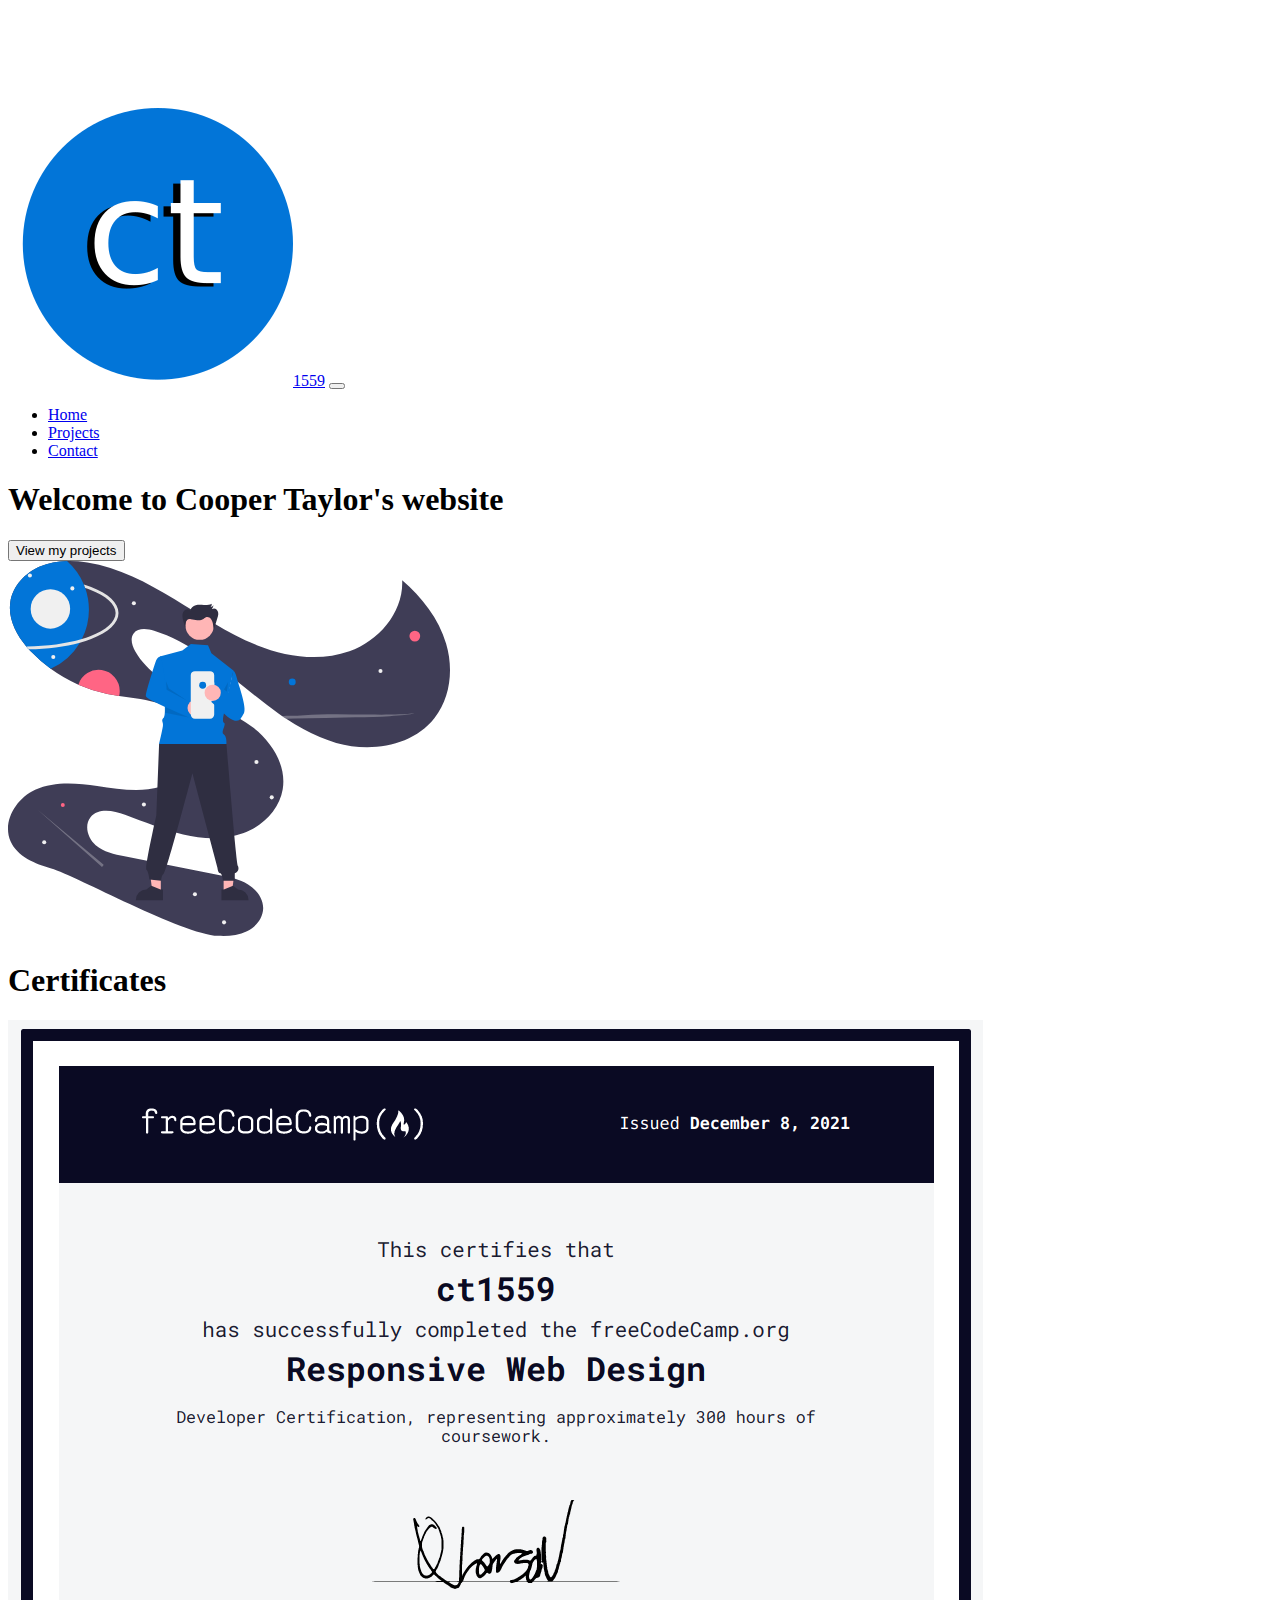
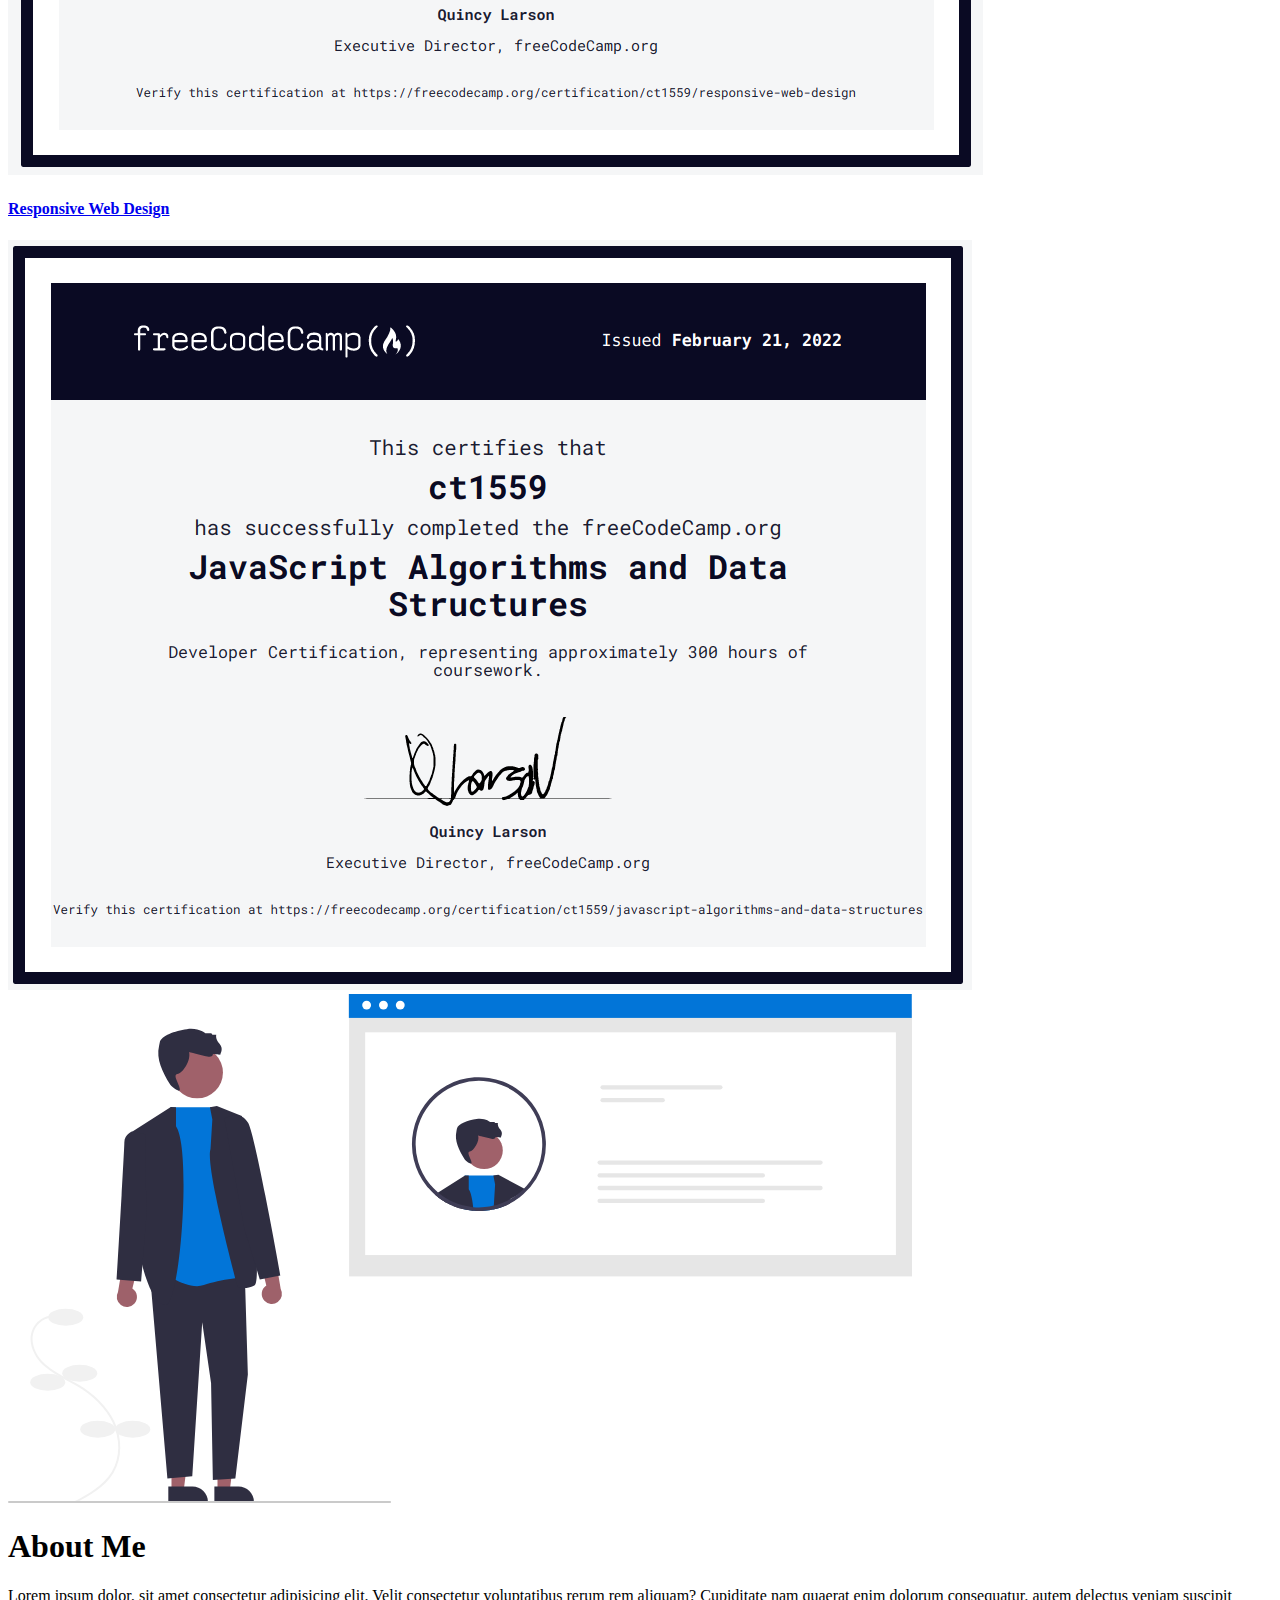
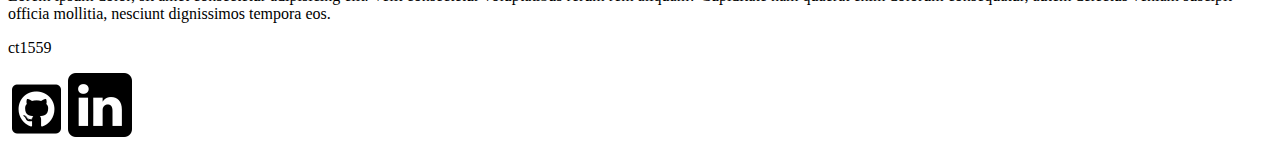
<file: index.html>
<!DOCTYPE html>
<html lang="en">
  <head>
    <meta charset="UTF-8" />
    <meta http-equiv="X-UA-Compatible" content="IE=edge" />
    <meta name="viewport" content="width=device-width, initial-scale=1.0" />
    <!-- Favicon -->
    <link rel="icon" href="assets/images/icon-4.png" />
    <!-- Bootstrap 5 -->
    <link
      href="https://cdn.jsdelivr.net/npm/bootstrap@5.1.3/dist/css/bootstrap.min.css"
      rel="stylesheet"
      integrity="sha384-1BmE4kWBq78iYhFldvKuhfTAU6auU8tT94WrHftjDbrCEXSU1oBoqyl2QvZ6jIW3"
      crossorigin="anonymous"
    />
    <link rel="stylesheet" href="styles.css" />
    <script
      src="https://cdn.jsdelivr.net/npm/bootstrap@5.1.3/dist/js/bootstrap.bundle.min.js"
      integrity="sha384-ka7Sk0Gln4gmtz2MlQnikT1wXgYsOg+OMhuP+IlRH9sENBO0LRn5q+8nbTov4+1p"
      crossorigin="anonymous"
      async
    ></script>
    <title>ct1559</title>
  </head>

  <body>
    <header>
      <!-- Navigation Bar -->
      <nav class="navbar navbar-expand-lg bg-dark navbar-dark px-4 fixed-top">
        <div class="container">
          <!-- <a href="#" class="navbar-brand">ct1559</a> -->
          <a href="#" class="navbar-brand fs-1"
            ><img
              class="w-25 p-2"
              src="assets/images/icon-4.png"
              alt="ct1559"
            />1559</a
          >
          <button
            class="navbar-toggler"
            type="button"
            data-bs-toggle="collapse"
            data-bs-target="#navmenu"
          >
            <span class="navbar-toggler-icon"></span>
          </button>
        </div>
        <div class="collapse navbar-collapse" id="navmenu">
          <ul class="navbar-nav ms-auto fs-3 p-2">
            <li class="nav-item">
              <a class="nav-link" href="index.html">Home</a>
            </li>
            <li class="nav-item">
              <a class="nav-link" href="projects.html">Projects</a>
            </li>
            <li class="nav-item">
              <a class="nav-link" href="contact.html">Contact</a>
            </li>
          </ul>
        </div>
      </nav>
    </header>

    <!-- Welcome -->
    <section class="bg-light text-dark p-5 text-center text-sm-start">
      <div class="container">
        <div class="d-sm-flex align-items-center justify-content-between">
          <div>
            <h1>
              Welcome to
              <span class="text-primary">Cooper Taylor's</span> website
            </h1>
            <button class="btn btn-primary btn-lg">View my projects</button>
          </div>
          <img
            id="welcome-photo"
            src="assets/images/lost-online.svg"
            alt=""
            class="img-fluid d-none d-sm-block"
          />
        </div>
      </div>
    </section>

    <!-- Boxes -->
    <section class="p-5">
      <div class="container">
        <h1 class="pb-3">Certificates</h1>
        <div class="row text-center g-4">
          <div class="col-md">
            <div class="card bg-dark text-light">
              <div class="card-body text-center">
                <img
                  src="./assets/images/responsive-web-design.png"
                  alt=""
                  class="w-50"
                />
                <a
                  href="https://www.freecodecamp.org/certification/ct1559/responsive-web-design"
                  class="card-title mt-3 btn btn-primary"
                  ><h4>Responsive Web Design</h4></a
                >
              </div>
            </div>
          </div>
          <div class="col-md">
            <img
              src="./assets/images/javascript-algorithms-and-data-structures.png"
              alt=""
              class="w-50"
            />
          </div>
          <div class="col-md"></div>
        </div>
      </div>
    </section>

    <!-- ABOUT ME -->
    <seciton id="about" class="p-5">
      <div class="container">
        <div class="row align-items-center justify-content-between">
          <div class="col-md">
            <img src="./assets/images/profile.svg" alt="" class="img-fluid" />
          </div>
          <div class="col-md p-5">
            <h1>About Me</h1>
            <p class="lead">
              Lorem ipsum dolor, sit amet consectetur adipisicing elit. Velit
              consectetur voluptatibus rerum rem aliquam? Cupiditate nam quaerat
              enim dolorum consequatur, autem delectus veniam suscipit officia
              mollitia, nesciunt dignissimos tempora eos.
            </p>
          </div>
        </div>
      </div>
    </seciton>

    <!-- FOOTER -->
    <footer class="p-5 bg-primary text-white text-center">
      <p class="lead fw-bold pr-2">ct1559</p>
      <img src="./assets/images/github-icon.png" alt="" />
      <img src="./assets/images/linkedin-icon.png" alt="" />
    </footer>
  </body>
</html>
</file>
<file: styles.css>
body::before {
  display: block;
  content: "";
  height: 100px;
}

#welcome-photo {
  max-width: 35%;
}
</file>
